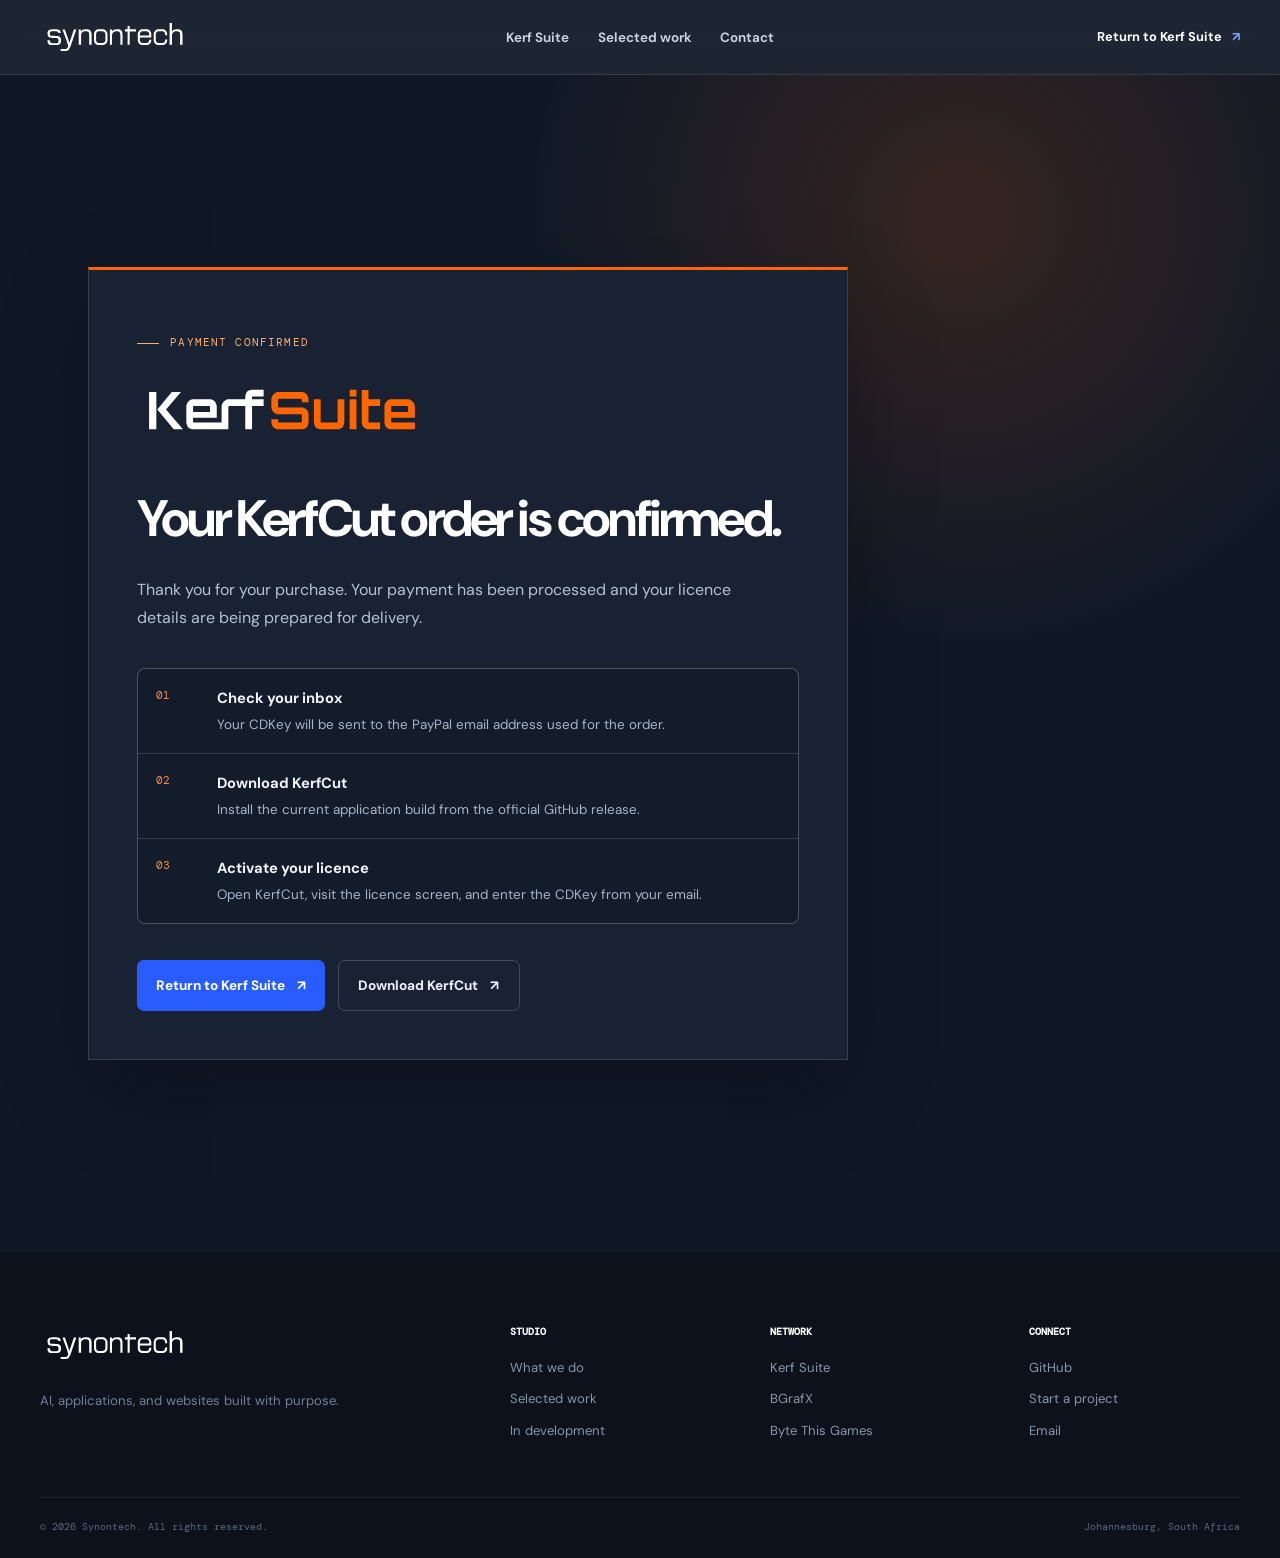
<file: purchase-success.html>
<!DOCTYPE html>
<html lang="en"><head><meta charset="UTF-8"><meta name="viewport" content="width=device-width, initial-scale=1.0"><meta name="description" content="KerfCut purchase confirmation and next steps."><meta name="robots" content="noindex, nofollow"><meta name="theme-color" content="#101827"><title>Purchase confirmed | Kerf Suite</title><link rel="icon" type="image/png" href="assets/Synontech/Synontech Favicon - Dark Background.png"><link rel="preconnect" href="https://fonts.googleapis.com"><link rel="preconnect" href="https://fonts.gstatic.com" crossorigin><link href="https://fonts.googleapis.com/css2?family=DM+Mono:wght@400;500&family=DM+Sans:opsz,wght@9..40,400;9..40,500;9..40,600;9..40,700&display=swap" rel="stylesheet"><link rel="stylesheet" href="css/variables.css"><link rel="stylesheet" href="css/base.css"><link rel="stylesheet" href="css/studio-pages.css"></head>
<body class="studio-page"><header class="studio-header"><nav class="studio-nav" aria-label="Purchase confirmation navigation"><a href="index.html" class="studio-brand" aria-label="Synontech home"><img src="assets/Synontech/synontech_wordmark_white.svg" alt="Synontech"></a><ul class="studio-nav-links" id="nav-links"><li><a href="https://kerf-suite.com/">Kerf Suite</a></li><li><a href="index.html#work">Selected work</a></li><li><a href="index.html#contact">Contact</a></li></ul><a href="https://kerf-suite.com/" class="studio-nav-cta">Return to Kerf Suite <span>↗</span></a><button class="studio-nav-toggle" id="nav-hamburger" type="button" aria-label="Toggle navigation" aria-expanded="false">☰</button></nav></header><main class="purchase-page"><section class="studio-shell"><div class="purchase-panel"><p class="studio-eyebrow">Payment confirmed</p><img class="purchase-wordmark" src="assets/KerfSuite/SVG/KerfSuite/KerfSuite - Wordmark - White.svg" alt="Kerf Suite"><h1>Your KerfCut order is confirmed.</h1><p>Thank you for your purchase. Your payment has been processed and your licence details are being prepared for delivery.</p><div class="purchase-steps"><div class="purchase-step"><span>01</span><div><strong>Check your inbox</strong><p>Your CDKey will be sent to the PayPal email address used for the order.</p></div></div><div class="purchase-step"><span>02</span><div><strong>Download KerfCut</strong><p>Install the current application build from the official GitHub release.</p></div></div><div class="purchase-step"><span>03</span><div><strong>Activate your licence</strong><p>Open KerfCut, visit the licence screen, and enter the CDKey from your email.</p></div></div></div><div class="purchase-actions"><a href="https://kerf-suite.com/" class="studio-button">Return to Kerf Suite <span>↗</span></a><a href="https://github.com/Feed-Rate/KerfSuite/releases/tag/v1.0.0-beta" target="_blank" rel="noopener" class="studio-button studio-button-quiet">Download KerfCut <span>↗</span></a></div></div></section></main><footer class="studio-footer"><div class="studio-shell studio-footer-grid"><div class="studio-footer-brand"><img src="assets/Synontech/synontech_wordmark_white.svg" alt="Synontech"><p>AI, applications, and websites built with purpose.</p></div><div class="studio-footer-links"><strong>Studio</strong><a href="index.html#studio">What we do</a><a href="index.html#work">Selected work</a><a href="future.html">In development</a></div><div class="studio-footer-links"><strong>Network</strong><a href="https://kerf-suite.com/">Kerf Suite</a><a href="https://www.bgrafx.co.za/">BGrafX</a><a href="https://byte-this-games.vercel.app/">Byte This Games</a></div><div class="studio-footer-links"><strong>Connect</strong><a href="https://github.com/synontechsa-hub" target="_blank" rel="noopener">GitHub</a><a href="index.html#contact">Start a project</a><a href="#" class="contact-link">Email</a></div></div><div class="studio-shell studio-footer-base"><span>© <span id="current-year">2026</span> Synontech. All rights reserved.</span><span>Johannesburg, South Africa</span></div></footer><script src="js/main.js" defer></script></body></html>
</file>
<file: css/variables.css>
/* ============================================================
   Synontech Brand Identity System
   Minimalist, professional, product-focused.
   ============================================================ */

:root {
  /* --- Primary Colors --- */
  --color-deep-navy: #0F172A;
  --color-charcoal:  #111827;

  /* --- Secondary Colors --- */
  --color-blue:      #2563EB; /* Corporate Blue */
  --color-emerald:   #10B981; /* Tech Green */
  --color-orange:    #FF6600; /* Industrial Orange (KerfSuite) */
  --color-violet:    #A83CFF; /* Creative Violet (Syn Suite) */
  --color-pink:      #FF0055; /* Glitch Pink (Ecosystem) */

  /* --- Neutral Colors --- */
  --color-white:       #FFFFFF;
  --color-light-gray:  #F8FAFC;
  --color-border-gray: rgba(255, 255, 255, 0.1);
  --color-text-gray:   #94A3B8;

  /* --- Functional Assignments (Dark Theme Mainframe) --- */
  --bg-main:   var(--color-charcoal);
  --bg-card:   rgba(15, 23, 42, 0.6);
  --text-main: var(--color-light-gray);
  --text-dim:  var(--color-text-gray);

  /* --- Operating Sectors --- */
  --sector-industrial:   var(--color-orange);
  --sector-simulation:   var(--color-pink);
  --sector-utility:      var(--color-violet);
  --sector-experimental: var(--color-blue);

  /* --- Dynamic Variables (Overridable) --- */
  --primary:   var(--color-blue);
  --secondary: var(--color-orange);
  --accent:    var(--color-emerald);
  --extra:     var(--color-violet);

  /* --- UI Elements --- */
  --border-main: 1px solid var(--color-border-gray);
  --shadow-sm:   0 1px 2px 0 rgb(0 0 0 / 0.05);
  --shadow-md:   0 4px 6px -1px rgb(0 0 0 / 0.1), 0 2px 4px -2px rgb(0 0 0 / 0.1);
  --shadow-lg:   0 10px 15px -3px rgb(0 0 0 / 0.1), 0 4px 6px -4px rgb(0 0 0 / 0.1);
  --radius-md:   8px;
  --radius-lg:   12px;

  /* --- Typography --- */
  --font-primary: 'Inter', sans-serif;
}
</file>
<file: css/base.css>
/* ============================================================
   synontech — base
   Reset, body, typography, shared utilities
   ============================================================ */

*, *::before, *::after {
  margin: 0;
  padding: 0;
  box-sizing: border-box;
}

html {
  scroll-behavior: smooth;
}

body {
  background-color: var(--bg-main);
  background-image:
    linear-gradient(rgba(255, 255, 255, 0.03) 1px, transparent 1px),
    linear-gradient(90deg, rgba(255, 255, 255, 0.03) 1px, transparent 1px);
  background-size: 50px 50px;
  color: var(--text-main);
  font-family: var(--font-primary);
  font-size: 16px;
  line-height: 1.6;
  overflow-x: hidden;
  -webkit-font-smoothing: antialiased;
  -moz-osx-font-smoothing: grayscale;
}

/* ── Sections ── */
section {
  position: relative;
  z-index: 2;
  padding: 6rem 3rem;
}

@media (max-width: 768px) {
  section {
    padding: 3.5rem 1.25rem;
  }

  .glass-panel {
    padding: 1.5rem;
  }
}


.section-inner {
  max-width: 1100px;
  margin: 0 auto;
}

/* ── Glass/Card Panel ── */
.glass-panel {
  background: var(--bg-card);
  border: var(--border-main);
  border-radius: var(--radius-lg);
  padding: 2rem;
  box-shadow: var(--shadow-md);
  transition: box-shadow 0.3s ease, transform 0.3s ease;
}

.glass-panel:hover {
  box-shadow: var(--shadow-lg);
  transform: translateY(-2px);
}

.section-tag {
  font-family: var(--font-primary);
  font-size: 0.85rem;
  font-weight: 600;
  letter-spacing: 0.1em;
  color: var(--primary);
  margin-bottom: 0.75rem;
  display: flex;
  align-items: center;
  gap: 0.75rem;
  text-transform: uppercase;
}

.section-title {
  font-family: var(--font-primary);
  font-size: clamp(2rem, 4vw, 3rem);
  font-weight: 800;
  color: var(--text-main);
  margin-bottom: 1.5rem;
  line-height: 1.1;
  letter-spacing: -0.02em;
}

.section-title span {
  color: var(--primary);
}

/* ── Typography Utilities ── */
p {
  color: var(--text-dim);
  margin-bottom: 1rem;
}

/* ── Divider ── */
.cyber-divider {
  height: 1px;
  background: var(--color-border-gray);
  margin: 0 auto;
  max-width: 1100px;
  opacity: 0.6;
}

/* ── Buttons ── */
.btn-primary-tactical {
  display: inline-flex;
  align-items: center;
  justify-content: center;
  background-color: var(--primary);
  color: var(--color-white);
  padding: 0.75rem 2rem;
  border-radius: var(--radius-md);
  text-decoration: none;
  font-weight: 600;
  font-size: 0.95rem;
  transition: all 0.2s ease;
  border: none;
  cursor: pointer;
}

.btn-primary-tactical:hover {
  filter: brightness(1.1);
  transform: translateY(-1px);
}

.btn-secondary-tactical {
  display: inline-flex;
  align-items: center;
  justify-content: center;
  background-color: transparent;
  color: var(--text-main);
  padding: 0.75rem 2rem;
  border-radius: var(--radius-md);
  border: 2px solid var(--color-border-gray);
  text-decoration: none;
  font-weight: 600;
  font-size: 0.95rem;
  transition: all 0.2s ease;
}

.btn-secondary-tactical:hover {
  background-color: var(--color-border-gray);
}
</file>
<file: css/studio-pages.css>
:root { --studio-ink:#101827; --studio-paper:#f6f4ef; --studio-line:#d7d5d0; --studio-muted:#657084; --studio-blue:#285cff; --studio-mono:'DM Mono',monospace; --studio-sans:'DM Sans',sans-serif; }
.studio-page { min-height:100vh; background:var(--studio-paper); background-image:none; color:var(--studio-ink); font-family:var(--studio-sans); }.studio-page p { color:var(--studio-muted); }.studio-shell { width:min(1200px,calc(100% - 3rem)); margin-inline:auto; }.studio-header { position:sticky; top:0; z-index:50; background:rgba(16,24,39,.94); border-bottom:1px solid rgba(255,255,255,.1); backdrop-filter:blur(18px); }.studio-nav { width:min(1200px,calc(100% - 3rem)); height:74px; margin:auto; display:grid; grid-template-columns:1fr auto 1fr; align-items:center; gap:2rem; }.studio-brand img { display:block; width:150px; }.studio-nav-links { display:flex; align-items:center; gap:1.8rem; list-style:none; }.studio-nav-links a { color:#cdd5e1; font-size:.84rem; font-weight:650; text-decoration:none; }.studio-nav-links a:hover { color:#fff; }.studio-nav-cta { justify-self:end; color:#fff; font-size:.8rem; font-weight:700; text-decoration:none; }.studio-nav-cta span { margin-left:.45rem; color:#7ca0ff; }.studio-nav-toggle,.studio-mobile-cta { display:none; }
.studio-eyebrow { display:flex; align-items:center; gap:.7rem; color:var(--studio-blue); font-family:var(--studio-mono); font-size:.66rem; letter-spacing:.11em; text-transform:uppercase; }.studio-eyebrow::before { width:22px; height:1px; background:currentColor; content:''; }.studio-page h1,.studio-page h2,.studio-page h3 { color:var(--studio-ink); }.studio-button { display:inline-flex; align-items:center; justify-content:center; gap:.75rem; min-height:50px; padding:.85rem 1.2rem; color:#fff; background:var(--studio-blue); border-radius:7px; font-size:.85rem; font-weight:750; text-decoration:none; transition:transform .2s ease,background .2s ease; }.studio-button:hover { background:#4674ff; transform:translateY(-2px); }.studio-button-quiet { color:var(--studio-ink); background:transparent; border:1px solid #bfc8d8; }.studio-button-quiet:hover { background:#e9edf4; }
.studio-footer { padding:4.5rem 0 1.5rem; background:#0c111c; }.studio-footer-grid { display:grid; grid-template-columns:2fr repeat(3,1fr); gap:3rem; }.studio-footer-brand img { width:150px; }.studio-footer-brand p { margin-top:1rem; color:#738095; font-size:.82rem; }.studio-footer-links { display:flex; flex-direction:column; gap:.65rem; }.studio-footer-links strong { margin-bottom:.35rem; color:#fff; font-family:var(--studio-mono); font-size:.65rem; text-transform:uppercase; }.studio-footer-links a { color:#8995a8; font-size:.82rem; text-decoration:none; }.studio-footer-links a:hover { color:#fff; }.studio-footer-base { display:flex; justify-content:space-between; margin-top:3.5rem; padding-top:1.3rem; color:#5d687a; border-top:1px solid rgba(255,255,255,.08); font-family:var(--studio-mono); font-size:.62rem; }
.future-hero { position:relative; overflow:hidden; padding:8rem 0 5rem; background:#101827; }.future-hero::before { position:absolute; inset:0; opacity:.13; background-image:linear-gradient(rgba(255,255,255,.12) 1px,transparent 1px),linear-gradient(90deg,rgba(255,255,255,.12) 1px,transparent 1px); background-size:76px 76px; content:''; }.future-hero-copy { position:relative; max-width:800px; }.future-hero .studio-eyebrow { color:#9ab1ff; }.future-hero h1 { max-width:760px; margin:1.5rem 0; color:#fff; font-size:clamp(3.5rem,7vw,6.4rem); line-height:.94; letter-spacing:-.075em; }.future-hero h1 span { color:#8ca8ff; }.future-hero p:last-child { max-width:620px; color:#aab5c6; font-size:1.1rem; line-height:1.75; }.future-content { padding:6rem 0 7rem; }.future-grid { display:grid; grid-template-columns:repeat(2,1fr); border-top:1px solid var(--studio-line); }.future-card { position:relative; min-height:310px; padding:2rem 2.2rem 1.8rem 0; overflow:hidden; border-right:1px solid var(--studio-line); border-bottom:1px solid var(--studio-line); }.future-card:nth-child(even) { padding-left:2.2rem; border-right:0; }.future-card > span { color:var(--studio-blue); font-family:var(--studio-mono); font-size:.67rem; }.future-card h2 { margin:4.3rem 0 .8rem; font-size:1.8rem; letter-spacing:-.045em; }.future-card p { max-width:440px; line-height:1.7; }.future-card small { display:block; margin-top:1.6rem; color:#727d90; font-family:var(--studio-mono); font-size:.62rem; letter-spacing:.08em; text-transform:uppercase; }.future-card::after { position:absolute; right:-4rem; bottom:-5rem; width:13rem; height:13rem; border:1px solid rgba(40,92,255,.18); border-radius:50%; content:''; }.future-card.ghost::after { border-color:rgba(168,60,255,.22); }.future-card.zero::after { border-color:rgba(16,185,129,.23); }.future-card.containr::after { border-color:rgba(242,185,94,.25); }
.malevolent-hero { position:relative; overflow:hidden; padding:9rem 0 6rem; background:radial-gradient(circle at 72% 20%,rgba(179,78,16,.16),transparent 26rem),#17110f; }.malevolent-hero::before { position:absolute; inset:0; opacity:.13; background-image:linear-gradient(rgba(255,199,124,.2) 1px,transparent 1px),linear-gradient(90deg,rgba(255,199,124,.2) 1px,transparent 1px); background-size:76px 76px; mask-image:linear-gradient(to bottom,black,transparent 88%); content:''; }.malevolent-hero-copy { position:relative; max-width:850px; }.malevolent-hero .studio-eyebrow { color:#d99b55; }.malevolent-hero h1 { margin:1.5rem 0 .6rem; color:#f5e9dd; font-family:Georgia,serif; font-size:clamp(3.5rem,7vw,6.4rem); font-weight:400; line-height:.92; letter-spacing:-.07em; }.malevolent-hero h1 span { color:#e18135; font-style:italic; }.malevolent-subtitle { color:#c4a183!important; font-family:var(--studio-mono); font-size:.75rem; letter-spacing:.14em; text-transform:uppercase; }.malevolent-hero-copy > p:last-of-type { max-width:620px; margin-top:2rem; color:#c4b3a5; font-size:1.08rem; line-height:1.78; }.malevolent-hero .studio-button { margin-top:2rem; background:#b85419; }.malevolent-hero .studio-button:hover { background:#d66b29; }.malevolent-content { padding:6rem 0 7rem; background:#211815; }.malevolent-intro { display:grid; grid-template-columns:.8fr 1.2fr; gap:clamp(3rem,9vw,8rem); margin-bottom:4.5rem; }.malevolent-intro h2 { color:#f4e5d6; font-family:Georgia,serif; font-size:clamp(2.4rem,5vw,4.4rem); font-weight:400; line-height:1.04; letter-spacing:-.055em; }.malevolent-intro p { max-width:540px; color:#c4b3a5; font-size:1.05rem; line-height:1.8; }.malevolent-systems { display:grid; grid-template-columns:repeat(3,1fr); gap:1px; overflow:hidden; background:rgba(255,221,184,.16); border:1px solid rgba(255,221,184,.16); border-radius:12px; }.malevolent-system { min-height:250px; padding:1.8rem; background:#191210; }.malevolent-system span { color:#d98d46; font-family:var(--studio-mono); font-size:.65rem; }.malevolent-system h3 { margin:3rem 0 .8rem; color:#f4e5d6; font-family:Georgia,serif; font-size:1.35rem; font-weight:400; }.malevolent-system p { color:#ad9b8e; font-size:.9rem; line-height:1.7; }.malevolent-note { margin-top:1.2rem; padding:1.4rem 1.6rem; color:#c6b6a7; background:#17110f; border-left:2px solid #b85419; font-size:.9rem; line-height:1.7; }.malevolent-note strong { color:#f1e3d5; }
.not-found { display:grid; min-height:100vh; place-items:center; padding:7rem 0; background:radial-gradient(circle at 70% 20%,rgba(40,92,255,.19),transparent 30rem),#101827; }.not-found-card { max-width:700px; text-align:center; }.not-found .studio-eyebrow { justify-content:center; color:#9ab1ff; }.not-found h1 { margin:1.3rem 0 .6rem; color:#fff; font-size:clamp(6rem,18vw,14rem); line-height:.8; letter-spacing:-.1em; }.not-found h2 { color:#fff; font-size:clamp(2rem,4vw,3.4rem); letter-spacing:-.06em; }.not-found p { max-width:480px; margin:1.4rem auto 2rem; color:#aab5c6; line-height:1.75; }.not-found .studio-button-quiet { color:#e9effa; border-color:rgba(255,255,255,.17); }.not-found .studio-button-quiet:hover { background:rgba(255,255,255,.08); }
.purchase-page { padding:6rem 0; background:radial-gradient(circle at 75% 12%,rgba(255,102,0,.16),transparent 27rem),#101827; }.purchase-panel { max-width:760px; padding:3rem; color:#d7e0ec; background:#182232; border:1px solid rgba(255,255,255,.13); border-top:3px solid #ff6600; box-shadow:0 30px 80px rgba(0,0,0,.25); }.purchase-panel .studio-eyebrow { color:#ffae72; }.purchase-wordmark { display:block; width:min(290px,88%); margin:1.6rem 0 2.3rem; }.purchase-panel h1 { color:#fff; font-size:clamp(2rem,4vw,3.4rem); letter-spacing:-.055em; }.purchase-panel > p { max-width:630px; margin-top:1rem; color:#b4c2d4; line-height:1.75; }.purchase-steps { display:grid; gap:1px; margin:2.3rem 0; overflow:hidden; background:rgba(255,255,255,.12); border:1px solid rgba(255,255,255,.12); border-radius:8px; }.purchase-step { display:grid; grid-template-columns:45px 1fr; gap:1rem; padding:1.1rem; background:#131c2a; }.purchase-step span { color:#ff8c40; font-family:var(--studio-mono); font-size:.67rem; }.purchase-step strong { display:block; color:#eef4fc; font-size:.92rem; }.purchase-step p { margin:.22rem 0 0; color:#a7b5c8; font-size:.84rem; line-height:1.6; }.purchase-actions { display:flex; flex-wrap:wrap; gap:.8rem; }.purchase-actions .studio-button-quiet { color:#eaf1fb; border-color:rgba(255,255,255,.18); }.purchase-actions .studio-button-quiet:hover { background:rgba(255,255,255,.08); }
@media(max-width:900px){.studio-nav{grid-template-columns:1fr auto}.studio-nav-links{position:fixed;inset:74px 0 auto;display:none;flex-direction:column;align-items:flex-start;gap:0;padding:1rem 1.5rem 1.5rem;background:#101827;border-top:1px solid rgba(255,255,255,.1)}.studio-nav-links.open{display:flex}.studio-nav-links li,.studio-nav-links a{width:100%}.studio-nav-links a{display:block;padding:.8rem 0}.studio-nav-cta{display:none}.studio-nav-toggle{display:block;justify-self:end;color:#fff;background:transparent;border:0;font-size:1.4rem}.studio-mobile-cta{display:block}.studio-footer-grid{grid-template-columns:2fr 1fr 1fr}.studio-footer-brand{grid-column:1/-1}.malevolent-intro{grid-template-columns:1fr}.malevolent-systems{grid-template-columns:1fr 1fr}}
@media(max-width:640px){.studio-shell,.studio-nav{width:min(100% - 2rem,1200px)}.future-hero,.malevolent-hero{padding:6rem 0 4rem}.future-grid,.malevolent-systems{grid-template-columns:1fr}.future-card,.future-card:nth-child(even){min-height:260px;padding:1.6rem 0;border-right:0}.future-card h2{margin:2.5rem 0 .7rem}.malevolent-content{padding:4.5rem 0}.malevolent-system{min-height:220px}.malevolent-system h3{margin:2.2rem 0 .7rem}.studio-footer-grid{grid-template-columns:1fr 1fr}.studio-footer-brand{grid-column:1/-1}.studio-footer-grid .studio-footer-links:last-child{grid-column:1/-1}.studio-footer-base{flex-direction:column;gap:.5rem}}
</file>
